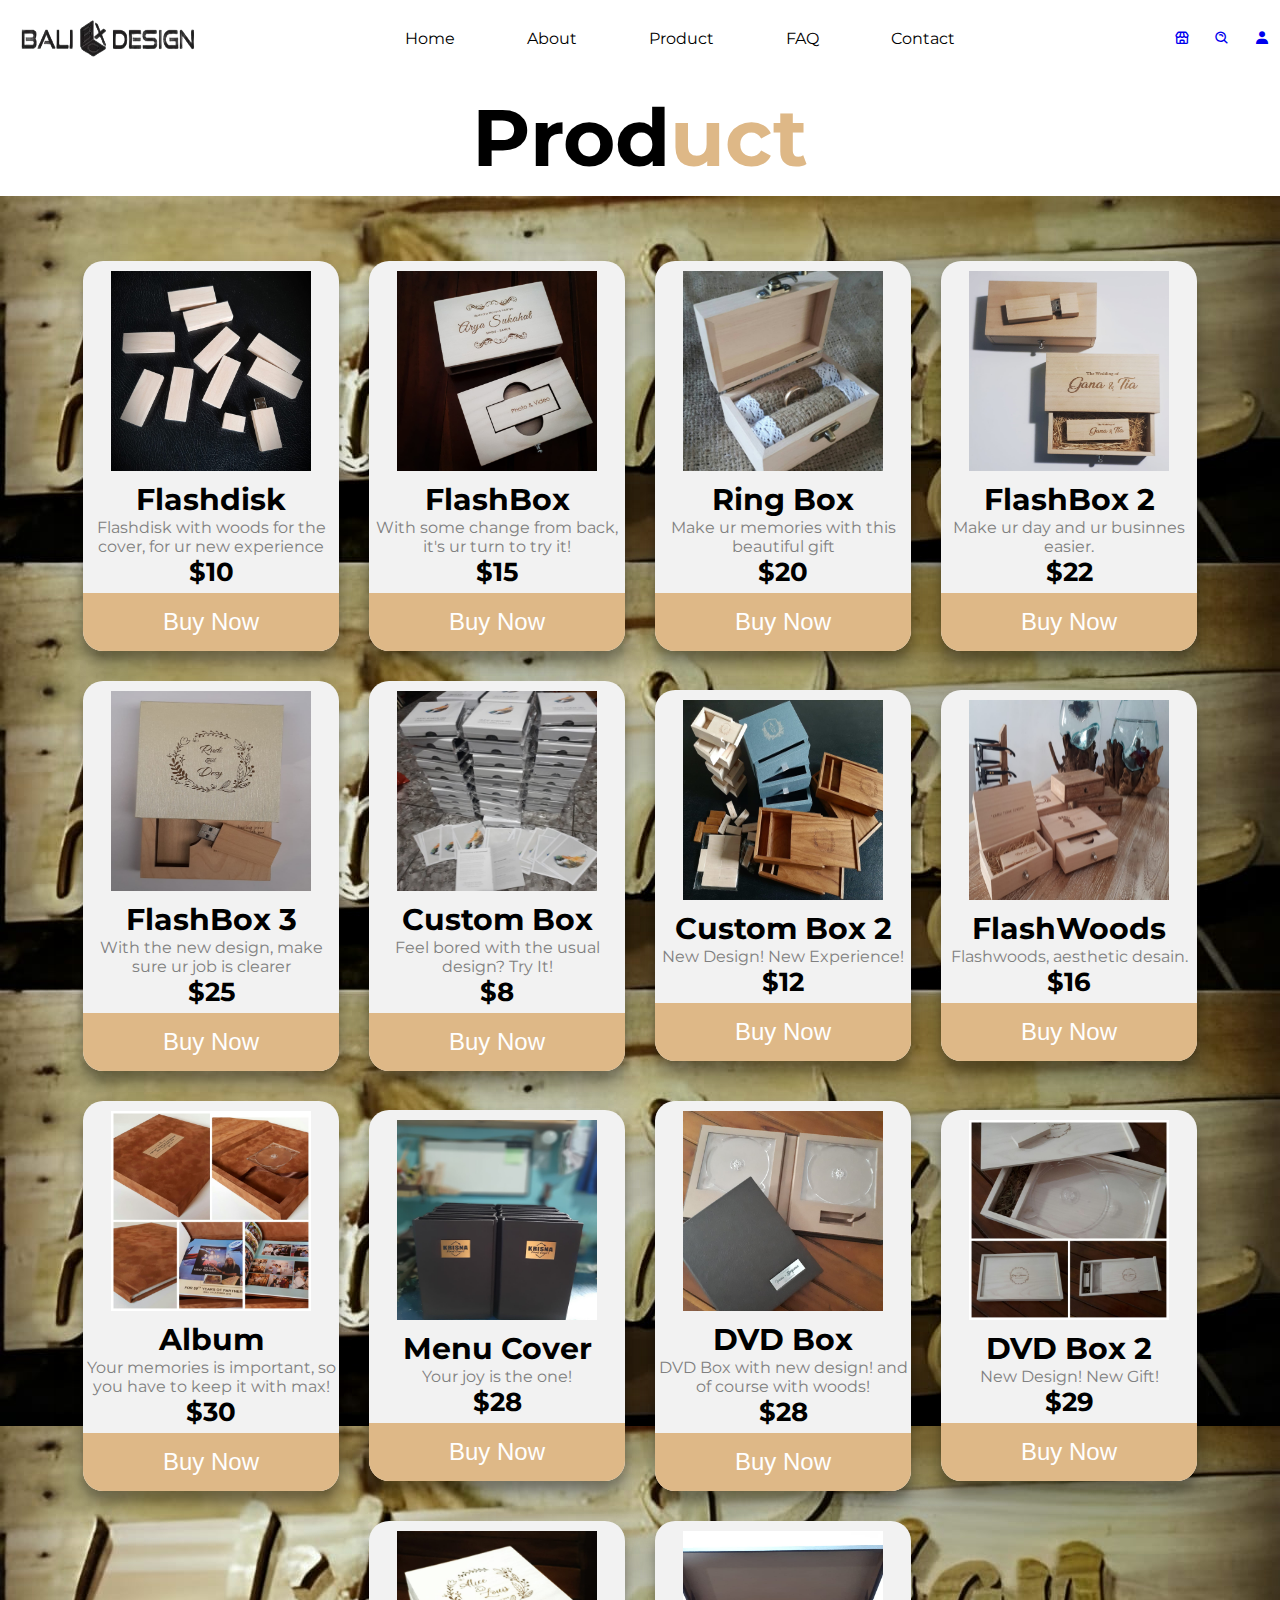
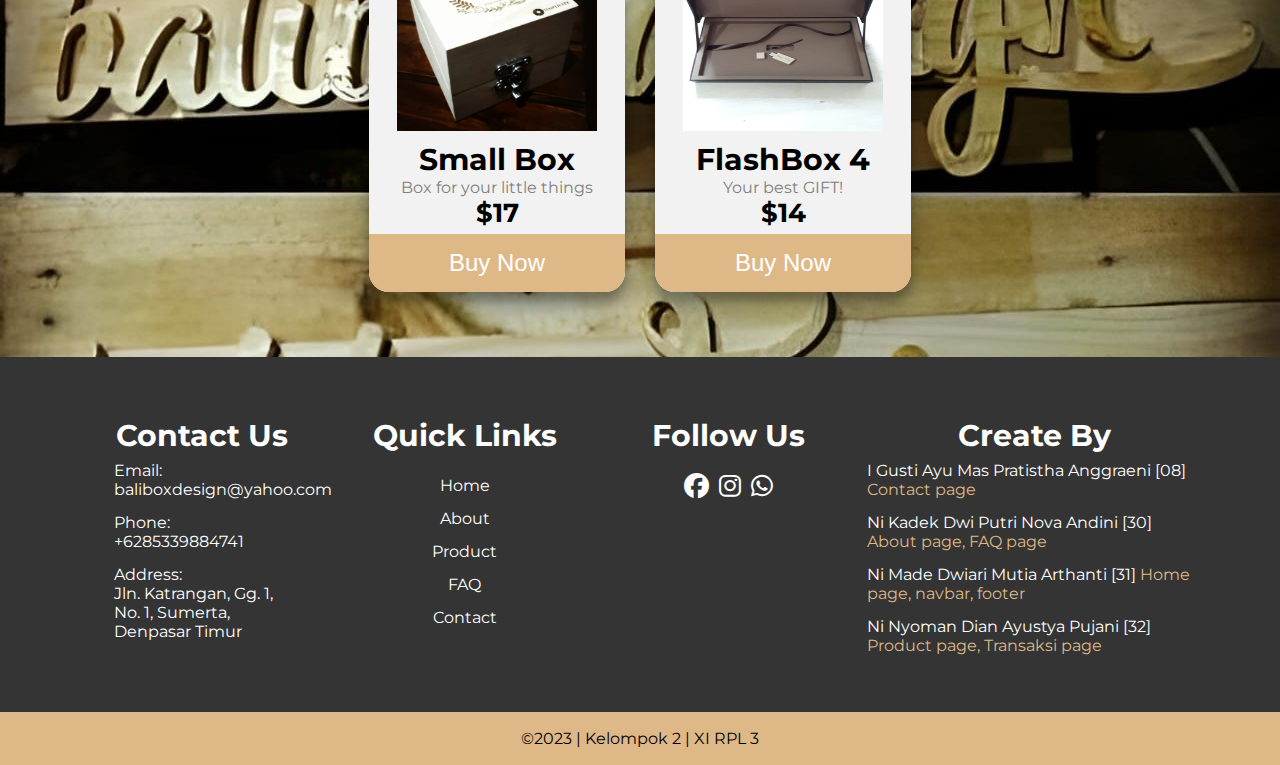
<file: product.html>
<!DOCTYPE html>
<html lang="en">
<head>
    <meta charset="UTF-8">
    <meta name="viewport" content="width=device-width, initial-scale=1.0">
    <title>Bali Box Design | Product</title>
    <link rel="stylesheet" href="https://cdnjs.cloudflare.com/ajax/libs/font-awesome/6.4.2/css/all.min.css">
    <link rel="stylesheet" href="styles.css">
    <link href='https://unpkg.com/boxicons@2.1.4/css/boxicons.min.css' rel='stylesheet'>
</head>
<body>
    <div class="nav-container">
        <div class="nav-logo"><img src="images/logobalibox-removebg-preview.png" alt=""></div>
        <div class="nav-link">
            <a href="index.html" class="link-list">Home</a>
            <a href="about.html" class="link-list">About</a>  
            <a href="product.html" class="link-list">Product</a>
            <a href="faq.html" class="link-list">FAQ</a>
            <a href="contact2.html" class="link-list">Contact</a>
        </div>
        <div class="nav-login">
            <a href="https://instagram.com/bali_box_design?igshid=aW5zeDU4NnU4OHM2"><i class='bx bx-store'></i></a>
            <a href="product.html"><i class='bx bx-search-alt'></i></a>
            <a href="http://Wa.me/+6285339884741"><i class='bx bxs-user'></i></a>
        </div> 
    </div>

    <main>
        <h1>Prod<span>uct</span></h1>
        <div class="wrap gallery">
            <div class="content">
                <img src="images/bbx3.jpg" alt="" style="width: 200px; ">
                <h3>Flashdisk</h3>
                <p>Flashdisk with woods for the cover, for ur new experience</p>
                <h6>$10</h6>
                <button class="buy-1"><a href="transaksi.html">Buy Now</a></button>
            </div>
        
            
            <div class="content">
                <img src="images/bbx17.jpg" alt="" style="width: 200px; ">
                <h3>FlashBox</h3>
                <p>With some change from back, it's ur turn to try it!</p>
                <h6>$15</h6>
                <button class="buy-1"><a href="transaksi.html">Buy Now</a></button>
            </div>
        
            <div class="content">
                <img src="images/bbx14.jpg" alt="" style="width: 200px;">
                <h3>Ring Box</h3>
                <p>Make ur memories with this beautiful gift</p>
                <h6>$20</h6>
                <button class="buy-1"><a href="transaksi.html">Buy Now</a></button>
            </div>
            <div class="content">
                <img src="images/bbx12.jpg" alt="" style="width: 200px; ">
                <h3>FlashBox 2</h3>
                <p>Make ur day and ur businnes easier.</p>
                <h6>$22</h6>
                <button class="buy-1"><a href="transaksi.html">Buy Now</a></button>
            </div>
            <div class="content">
                <img src="images/bbx8.jpg" alt="" style="width: 200px; ">
                <h3>FlashBox 3</h3>
                <p>With the new design, make sure ur job is clearer</p>
                <h6>$25</h6>
                <button class="buy-1"><a href="transaksi.html">Buy Now</a></button>
            </div>
            <div class="content">
                <img src="images/bbx5.jpg" alt="" style="width: 200px; ">
                <h3>Custom Box</h3>
                <p>Feel bored with the usual design? Try It!</p>
                <h6>$8</h6>
                <button class="buy-1"><a href="transaksi.html">Buy Now</a></button>
            </div>
            <div class="content">
                <img src="images/bbx1.jpg" alt="" style="width: 200px; ">
                <h3>Custom Box 2</h3>
                <p>New Design! New Experience!</p>
                <h6>$12</h6>
                <button class="buy-1"><a href="transaksi.html">Buy Now</a></button>
            </div>
            <div class="content">
                <img src="images/bbx11.jpg" alt="" style="width: 200px; ">
                <h3>FlashWoods</h3>
                <p>Flashwoods, aesthetic desain.</p>
                <h6>$16</h6>
                <button class="buy-1"><a href="transaksi.html">Buy Now</a></button>
            </div>
            <div class="content">
                <img src="images/album.jpg" alt="" style="width: 200px; ">
                <h3>Album</h3>
                <p>Your memories is important, so you have to keep it with max!</p>
                <h6>$30</h6>
                <button class="buy-1"><a href="transaksi.html">Buy Now</a></button>
            </div>
            <div class="content">
                <img src="images/covermenu.jpg" alt="" style="width: 200px; ">
                <h3>Menu Cover</h3>
                <p>Your joy is the one!</p>
                <h6>$28</h6>
                <button class="buy-1"><a href="transaksi.html">Buy Now</a></button>
            </div>
            <div class="content">
                <img src="images/kotak DVD.jpg" alt="" style="width: 200px; ">
                <h3>DVD Box</h3>
                <p>DVD Box with new design! and of course with woods!</p>
                <h6>$28</h6>
                <button class="buy-1"><a href="transaksi.html">Buy Now</a></button>
            </div>
            <div class="content">
                <img src="images/kotak dvd 2.jpg" alt="" style="width: 200px; ">
                <h3>DVD Box 2</h3>
                <p>New Design! New Gift!</p>
                <h6>$29</h6>
                <button class="buy-1"><a href="transaksi.html">Buy Now</a></button>
            </div>
            <div class="content">
                <img src="images/boxkecil.jpg" alt="" style="width: 200px; ">
                <h3>Small Box</h3>
                <p>Box for your little things</p>
                <h6>$17</h6>
                <button class="buy-1"><a href="transaksi.html">Buy Now</a></button>
            </div>
            <div class="content">
                <img src="images/flashbox5.jpg" alt="" style="width: 200px; ">
                <h3>FlashBox 4</h3>
                <p>Your best GIFT!</p>
                <h6>$14</h6>
                <button class="buy-1"><a href="transaksi.html">Buy Now</a></button>
            </div>
        
        
        </div> 
    </main>

       <footer>
        <div class="container">
            <div class="footer-content">
                <h3>Contact Us</h3>
                <p>Email: baliboxdesign@yahoo.com</p>
                <p>Phone: +6285339884741</p>
                <p>Address: <br>Jln. Katrangan, Gg. 1, No. 1, Sumerta, Denpasar Timur</p>
            </div>

            <div class="footer-content">
                <h3 class="h3-f">Quick Links</h3>
                <ul  class="list">
                    <li><a href="index.html">Home</a></li>
                    <li><a href="about.html">About</a></li>
                    <li><a href="product.html">Product</a></li>
                    <li><a href="faq.html">FAQ</a></li>
                    <li><a href="contact2.html">Contact</a></li>
                </ul>
            </div>

            <div class="footer-content-social">
                <h3 class="h3-f">Follow Us</h3>
                <ul class="social-icons">
                    <li><a href="https://www.facebook.com/baliboxdesign?mibextid=ZbWKwL"><i class="fab fa-facebook"></i></a></li>
                    <li><a href="https://instagram.com/bali_box_design?igshid=aW5zeDU4NnU4OHM2"><i class="fab fa-instagram"></i></a></li>
                    <li><a href="http://Wa.me/+6285339884741"><i class="fab fa-whatsapp"></i></a></li>
                </ul>
        </div>

        <div class="footer-content-createby">
            <h3>Create By</h3>
            <p>I Gusti Ayu Mas Pratistha Anggraeni [08]
                <span>Contact page</span>
            </p>
            <p>Ni Kadek Dwi Putri Nova Andini      [30]
                <span>About page, FAQ page</span>
            </p>
            <p>Ni Made Dwiari Mutia Arthanti       [31]
                <span>Home page, navbar, footer</span>
            </p>
            <p>Ni Nyoman Dian Ayustya Pujani       [32]
                <span>Product page, Transaksi page</span>
            </p>
        </div>
        </div>

        <div class="bottom-bar">
            <p>&copy;2023 | Kelompok 2 | XI RPL 3 </p>
        </div>
    </footer>

</body>
</html>
</file>
<file: styles.css>
@import url('https://fonts.googleapis.com/css2?family=Cormorant+Garamond:wght@600&display=swap');
@import url('https://fonts.googleapis.com/css2?family=Montserrat:wght@600&display=swap');
@import url('https://fonts.googleapis.com/css2?family=Agbalumo&family=Montserrat:wght@600&display=swap');
@import url('https://fonts.googleapis.com/css2?family=Agbalumo&family=EB+Garamond:ital,wght@1,700&display=swap');

* {
    margin: 0;
    padding: 0;
    box-sizing: border-box;
}

body{
    font-family: 'Montserrat', sans-serif;
}

main h1 {
    /* border: 1px solid black; */
    font-size: 5rem;
    line-height: 50px;
    margin-top: 100px;
    margin-bottom: 20px;
    padding: 1%;
    box-sizing: border-box;
}

main {
    display: flex;
    flex-direction: column;
    justify-content: center;
    align-items: center;
}

span {
    color: burlywood;
}

.wrap {
    /* border: 1px solid black; */
    display: flex;
    flex-direction: column;
    width: 100%;
    justify-content: center;
    align-items: center;
    padding: 50px 0;
}

/* navbar */
.nav-container {
    top: 0;
    left: 0;
    background-color: white;
    color: black;
    width: 100%;
    display: flex;
    position: fixed;
    align-items: center;
    justify-content: space-between;
    padding: 18px;
    margin-top: 0;
    z-index: 999;
}

.nav-container .nav-logo img {
    width: 180px;
    height: 40px;
}

.nav-container .nav-link {
    flex: 1;
    display: flex;
    align-items: center;
    justify-content: center ;
}

.nav-link .link-list {
    text-decoration: unset;
    color: black;
    padding: 10px 20px;
    margin: 0px 16px;
}

.nav-link .link-list:hover {
    background-color: burlywood;
    border-radius: 50px;
}
 
.nav-login{
    position: center;
    width: 100px;
    display: flex;
    justify-content: space-between;
}

.nav-login a i {
    position: relative;
    display: inline-flex;
    justify-content: center;
    align-items: center;
    width: 40px;
    height: 40px;
    background: transparent;
}

.nav-login a i:hover {
    border-radius: 50px;
    background-color: burlywood;
}
/* akhir header css */

/* ---------------------------FOOTER----------------------- */
footer{
    background: #343434;
    padding-top: 50px;
    font-family: 'Montserrat', sans-serif;
}
.container{
    width: 1140px;
    margin: auto;
    display: flex;
    justify-content: center;
}
.footer-content{
    width: 33.3%;
    color: white;

}

.footer-content ul {
    display: flex;
    flex-direction: column;
}

.footer-content-social{
    width: 33.3%;
    color: white;
}

.h3-f{
    font-size: 30px;
    margin-bottom: 15px;
    text-align: center;
}
.footer-content p{
    color: white;
    text-align: left;
    width: 190px;
    margin: auto;
    padding: 7px;
}
.footer-content ul{
    text-align: center;
}

.footer-content ul li a {
    color: white;
}
.list{
    padding: 0;
}
.list li{
    width: auto;
    text-align: center;
    list-style-type: none;
    padding: 7px;
    position: relative;
}
.list li::before{
    content: '';
    position: absolute;
    transform: translate(-50%, -50%);
    left: 50%;
    top: 100%;
    width: 0;
    height: 2px;
    background: burlywood;
    transition-duration: .5s;
}
.list li:hover::before{
    width: 70px;
}
.social-icons li{
    display: inline-block;
    text-align: center;
    padding: 5px;
}
.social-icons i{
    color: white;
    font-size: 25px;
}
a{
    text-decoration: none;
}
.social-icons i:hover{
    color: burlywood;
}
.bottom-bar{
    background: burlywood;
    text-align: center;
    padding: 10px 0;
    margin-top: 50px;
}
.bottom-bar p{
    color: black;
    margin: 0;
    font-size: 16px;
    padding: 7px;
}

.footer-content-createby{
    width: 33.3%;
    color: white;
}

.footer-content-createby p{
    color: white;
    text-align: left;
    width: 350px;
    margin: auto;
    padding: 7px;
}

/* ----------------------------AKHIR FOOTER----------------------------- */

/* -------------------------------HOME--------------------------------- */
.home-page{
    color: white;
    background: url(images/background2.png);
    background-position: center;
    height: 90vh;
    width: 100%;
    min-height: 20cm;
    max-height: 50cm;
    position: relative;
}
.home-hero-content{
    position: absolute;
    top: 50%;
    left: 50%;
    transform: translate(-50%, -50%);
    max-width: 90cm;
    width: 92%;
    margin-top: 50%;
}
.span-home{
    color: #765341;
    font-family: 'EB Garamond';
}
.primary{
    font-size: 113px;
    font-family: 'EB Garamond';
    text-transform: capitalize;
    letter-spacing: 2px;
    text-align: center;
    color: #d8cbc4;
    font-weight: 200;
    padding-top: 20%;
}
.desk-home{
    margin-left: 22%;
    color: white;
    font-size: 20px;
    margin-bottom: 20px;
    margin-top: 2%;
    font-family: 'Montserrat', sans-serif;
}
.desk-span{
    color: #5b3e31;
    font-family: 'Montserrat', sans-serif;
}
.btn{
   display: flex;
   font-family: 'Montserrat';
   font-size: 18px;
   margin-left: 40%;
   /* margin-top: 100px; */
   font-weight: bold;
   background: #765341;
   width: 210px;
   padding: 13px 40px;
   text-align: center;
   text-decoration: none;
   text-transform: capitalize;
   color: aliceblue;
   border-radius: 8px;
   cursor: pointer;
   box-shadow: 0 0 10px rgba(0 ,0, 0, 0.1);
   -webkit-transition-duration: 0.3s;
   transition-duration: 0.3s;
   -webkit-transition-property: box-shadow, transform;
   transition-property: box-shadow, transform;
}
.btn:hover, .btn:focus, .btn:active{
    box-shadow: 0 0 20px rgba(0, 0, 0, 0.5);
    -webkit-transform: scale(1.1);
    transform: scale(1.1);
}

/* -----------------------------------------AKHIR HOME----------------------------------- */

/* ---------------------------------------------ABOUT----------------------------------------- */
.about {
    /* border: 1px solid black; */
    display: flex;
    justify-content: space-between;
    align-items: center;
    width: 70%;
}

.aboutus {
    /* border: 1px solid black; */
    margin-left: 2%;
}

.about img {
    width: 30%;
    height: auto;
    border: 1px solid white;
}

.about .aboutus p {
    line-height: 25px;
    margin: 20px 0;
    text-align: left;
    color: white;
}

.about .aboutus button {
    width: auto;
    border: 3px solid black;
    border-radius: 5px;
    margin-right: 2%;
    padding: 2% 5%;
}

.about .aboutus .btn1 {
    text-decoration: none;
    background-color: black;
    color: white;
    font-family: inherit;
}

.about .aboutus .btn1 a {
    color: inherit;
}

.about .aboutus .btn1:hover {
    background-color: white;
    color: black;
}
.about .aboutus .btn2 {
    text-decoration: none;
    background-color: white;
    color: black;
    font-family: inherit;
}

.about .aboutus .btn2 a {
    color: inherit;
}

.about .aboutus .btn2:hover {
    background-color: black;
    color: white;
}

/* -------------------------------------AKHIR ABOUT----------------------------------- */

/* -------------------------------------------PRODUCT------------------------------------- */


main h1 {
    font-size: 5rem;
    line-height: 50px;
    margin-top: 100px;
    margin-bottom: 20px;
    padding: 1%;
    text-align: center;
}

 h3 {
    text-align: center;
    font-size: 30px;
    margin: 0;
    padding-top: 10px;
}

a {
    text-decoration: none;
}

.gallery {
    flex-wrap: wrap;
    flex-direction: row;
    background: url(images/about.jpg);
}

.content {
    width: 20%;
    margin: 15px;
    box-sizing: border-box;
    float: left;
    text-align: center;
    border-radius: 20px;
    cursor: pointer;
    padding-top: 10px;
    box-shadow: 0 14px 28px rgba(0,0,0,0.25),
    0 10px 10px rgba(0,0,0,0.22);
    transition: .4s;
    background: #f2f2f2;
}

.content:hover {
    box-shadow: 0 3px 6px rgba(0,0,0,0.16),
    0 3px 6px rgba(0,0,0,0.23);
    transform: translate(0px, -8px);
}

img {
    width: 200px;
    height: 200px;
    text-align: center;
    margin: 0 auto;
    display: block;
}

p {
    text-align: center;
    font-size: 16px;
    color: grey;
    padding-top: 5px 8px;
}

h6 {
    font-size: 26px;
    text-align: center;
    color: black;
    margin: 0;
}

ul {
    list-style: none;
    display: flex;
    justify-content: center;
    align-items: center;
    padding-top: 0;
}

li {
    padding-top: 5px;
}

.fa {
    font-size: 26px;
    transition: .4s;
    margin: 3px;
}

/* .checked {
    color: rgb(247, 192, 13);
} */

.fa:hover {
    transform: scale(1.3);
    transition: .6s;
}

.gallery .content button {
    text-align: center;
    font-size: 24px;
    color: white;
    width: 100%;
    padding: 15px;
    border: 0;
    outline: none;
    cursor: pointer;
    margin-top: 5px;
    border-bottom-right-radius: 20px;
    border-bottom-left-radius: 20px;
}

.gallery .content button:hover {
    background-color: rgb(245, 182, 99);
}

.gallery .content button a {
    color: white;
}

.gallery .content button a:hover {
    color: rgb(250, 224, 190);
}

.buy-1 {
    background-color: burlywood;
}

/* ------------------------------------------------AKHIR PRODUCT-------------------------------- */

/* ----------------------------------------------------FAQ------------------------------------------ */
.faq {
    background-image: url(images/faq-background.png);
}

.list-faq {
    box-sizing: border-box;
    border: 1px solid black;
    width: 70%;
    margin-bottom: 1%;
    font-size: 25px;
    border-radius: 10px;
    position: relative;
    overflow: hidden;
    padding: 0;
    box-shadow: 2px 3px 5px black;
    background-color: white;
    /* background-color: var(--main-bg-color); */
}

.faq .list-faq input {
    appearance: none;
    margin: 0;
    padding: 0;
}

.faq .list-faq label {
    display: flex;
    /* font-size: 25px; */
    margin: 0;
    padding: 0 40px 20px 20px;
    font-weight: 700;
    cursor: pointer;
    margin-bottom: 10px;
    text-align: left;
}

label h5 {
    margin: 0;
    padding: 0;
}

.faq .list-faq label::after {
    content: 'v';
    color: darkgray;
    font-size: 20px;
    position: absolute;
    transform: rotate(180deg);
    right: 20px;
    top: 28px;
    transition: transform 1s;
}

.faq .list-faq input:checked ~ label::after {
    transform: rotate(0deg);
}

.list-faq .answer h6 {
    transition: 1s;
    overflow: hidden;
    max-height: 0;
    font-size: 17px;    
    text-align: left;
    margin: 0;
    font-weight: 100;
}

.faq .list-faq input:checked ~ .answer h6 {
    max-height: 100vh;
    background-color: burlywood;    
    padding: 20px;    
}

@media only screen and (max-width: 640px) {
    .list-faq {width: 90%;}
}

/* ------------------------------------------------AKHIR FAQ------------------------------- */
/* -------------------------------------------CONTACT US-------------------------------------- */

 .form
 {
     grid-area: form;
 }
 .info
 {
     grid-area: info;
 }
 .map
 {
     grid-area: map;
 }
 .contact
 {
     padding: 40px;
     background-color: beige;
     box-shadow: 0 5px 35px rgb(0, 0, 0, 0.15);
 }
 .box
 {
     position: relative;
     display: grid;
     grid-template-rows: 5fr 4fr;
     grid-template-areas: 
     "form info"
     "form map";
     grid-gap: 20px;
 }
 .contact h3
 {
    color: burlywood; 
    font-weight: 500;
    font-size: 1.4rem;
    margin-bottom: 10px;
 }
 
 /* Form */
 
 .formBox
 {
     position: relative;
     display: flex;
     flex-direction: column; 
     margin-top: 13px;
     width: 100%;
     color:burlywood;
     font-weight: 500;
     
 }
     
 .formBox .row50
 {
    display: flex; 
    gap: 30px;
 }
 .inputBox
 {
     display: flex;
     flex-direction: column; 
     margin-bottom: 10px;
     width: 50%;
 }
 .formBox .row100 .inputBox
 {
     width: 100%;
     
 }
 .inputBox span
 {
     color: burlywood;
     margin-top: 10px;
     margin-bottom: 5px;
     font-weight: 500;
 }
 .inputBox input
 {
     padding: 5px;
     font-size: 1.1rem;
     outline: none;
     border: 1px solid black;
 
 }
 .inputBox textarea
 {
     padding: 5px;
     font-size: 1.1rem;
     outline: none;
     border: 1px solid black;
     resize: none;
     min-height: 220px;
     margin-bottom: 10px;    
 }
 .inputBox input[type="submit"]
 {
     background: burlywood;
     color: aliceblue;
     border: none;
     font-size: 1.1rem;
     max-width: 120px;
     font-weight: 500;
     cursor: pointer;
     padding: 14px 15px;
 }
 .inputBox::placeholder
 {
     color: white;
 }
 
 /* info */
 .info
 {
     background: burlywood;
 }
 .info h3
 {
     color: white;
 }
 .info .infoBox div
 {
     display: flex;
     align-items: center;
     margin-bottom: 10px;
 }
 .info .infoBox div span
 {
     min-width: 40px;
     height: 40px;
     color: white;
     background: #B69574;
     display: flex;
     justify-content: center;
     align-items: center;
     font-size: 1.5em;
     border-radius: 50%;
     margin-right: 15px;  
 }
 .info .infoBox div p
 {
     color: white;
     font-size: 1.1em;
 }
 .info .infoBox div a
 {
     color: white;
     text-decoration: none;
 }
 .sci
 {
     margin-top: 40px;
     display: flex;
 }
 .sci li
 {
     list-style: none;
     margin-right: 15px;
 }
 .sci li a
 {
     color: white;
     font-size: 2em;
     color: white;
 }
 .sci li a:hover
 {
     color: white;
 }
 .map
 {
   padding: 0%;  
 }
 .map iframe
 {
     width: 100%;
     height: 100%;
 }
</file>
